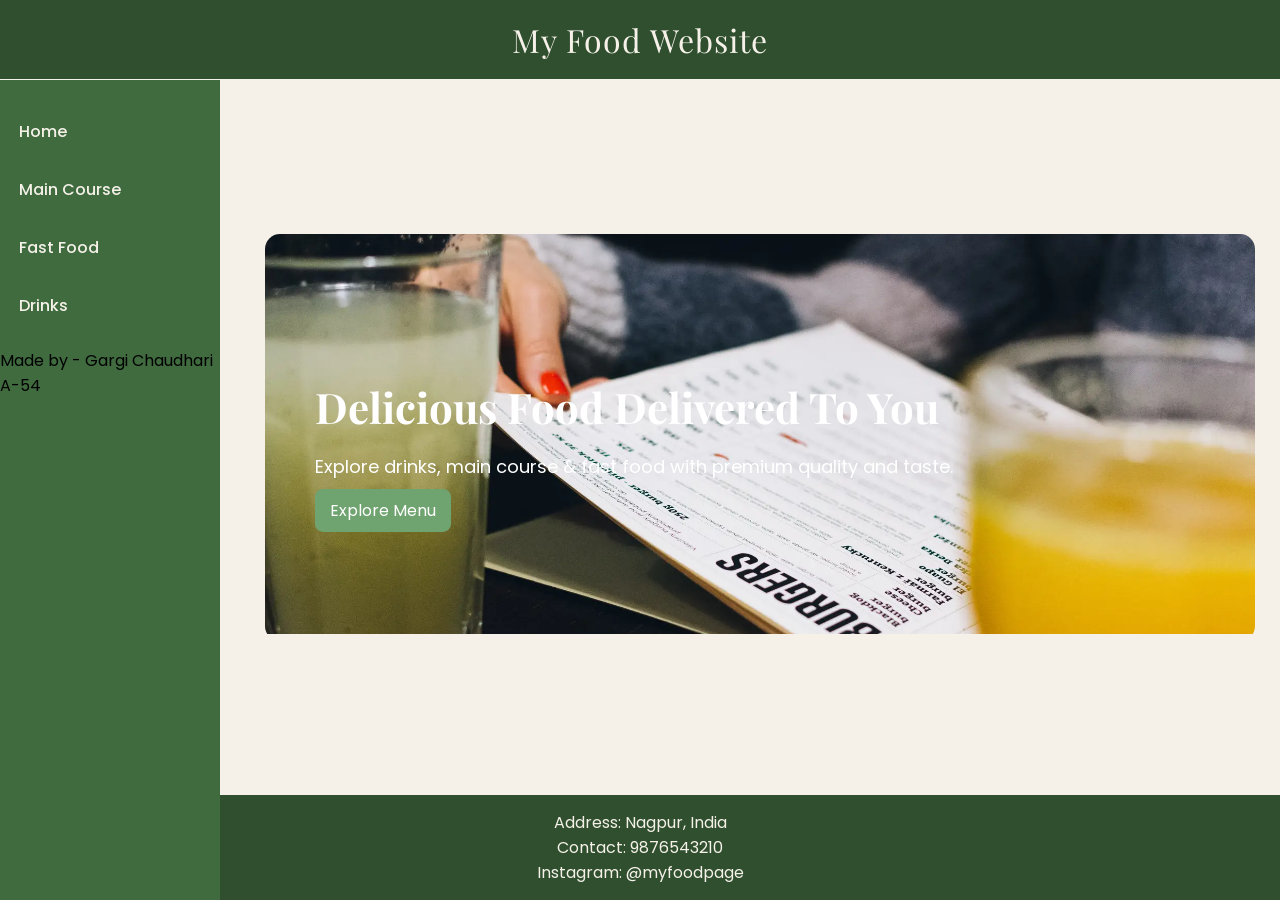
<file: wt-p7/index.html>
<!DOCTYPE html>
<html>
<head>
    <title>Food Website</title>
    <link rel="stylesheet" href="style.css">
    <link href="https://fonts.googleapis.com/css2?family=Poppins:wght@300;400;600&family=Playfair+Display:wght@600&display=swap" rel="stylesheet">
</head>
<body>
<header>My Food Website</header>
<div class="sidebar">
    <a href="index.html">Home</a>
    <a href="maincourse.html">Main Course</a>
    <a href="fastfood.html">Fast Food</a>
    <a href="drinks.html">Drinks</a>
    <p>Made by - Gargi Chaudhari <br> A-54</p>
</div>

<div class="content">
    <div class="hero"><img src="images/background.png" alt="Food Banner">
        <div class="hero-text">
            <h1>Delicious Food Delivered To You</h1>
            <p>Explore drinks, main course & fast food with premium quality and taste.</p>
            <a href="maincourse.html" class="btn">Explore Menu</a>
        </div>
    </div>
</div>
<footer>
    Address: Nagpur, India <br>
    Contact: 9876543210 <br>
    Instagram: @myfoodpage
</footer>
</body>
</html>
</file>
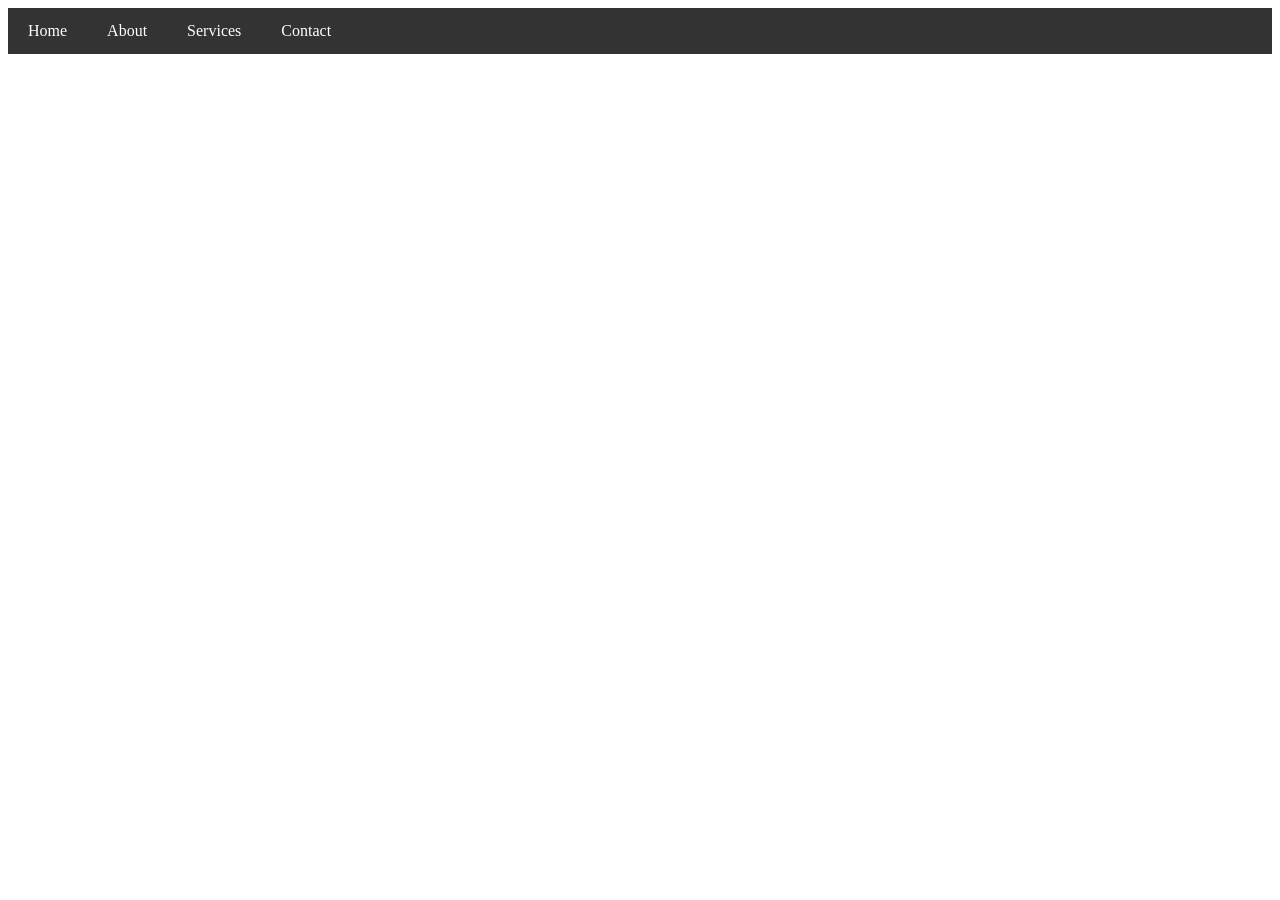
<file: nav.html>
<!DOCTYPE html>
<html>
<head>
  <title>Navigation Bar</title>
  <style>
    ul {
      list-style: none;
      background-color: #333;
      padding: 0;
      margin: 0;
      overflow: hidden;
    }
    li {
      float: left;
    }
    li a {
      display: block;
      color: white;
      padding: 14px 20px;
      text-decoration: none;
    }
    li a:hover {
      background-color: #555;
    }
  </style>
</head>
<body>

<ul>
  <li><a href="#">Home</a></li>
  <li><a href="#">About</a></li>
  <li><a href="#">Services</a></li>
  <li><a href="#">Contact</a></li>
</ul>

</body>
</html>
</file>
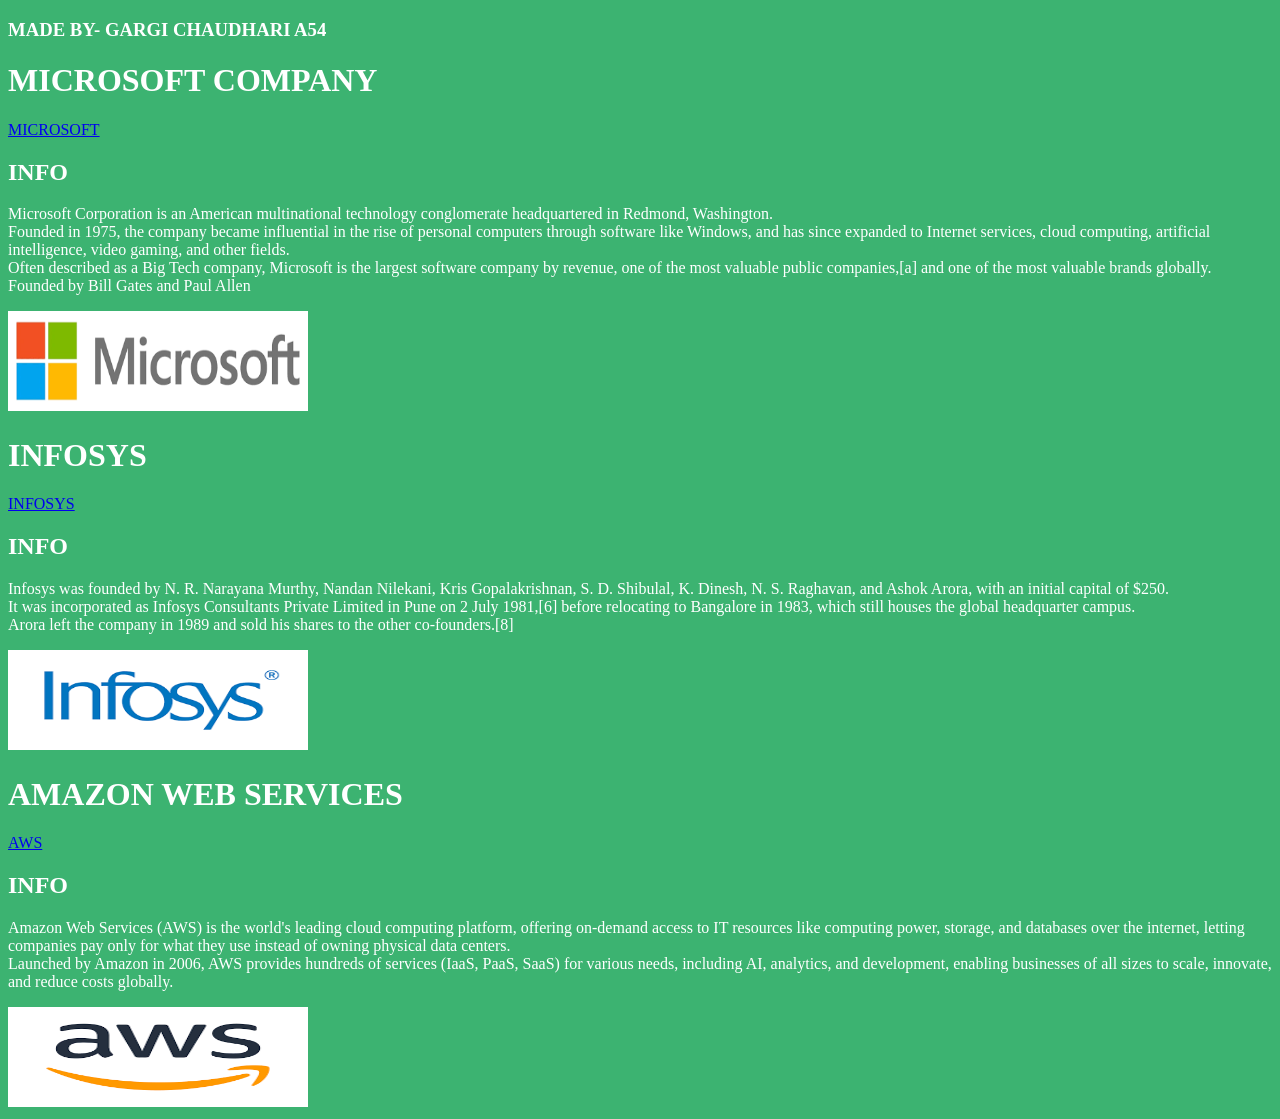
<file: p1.html>
<!DOCTYPE html>
<body bgcolor="mediumseagreen" text="white">
    <title>INTERNSHIP INFORMATION</title>
    <h3>MADE BY- GARGI CHAUDHARI A54</h3>
    <h1>MICROSOFT COMPANY</h1>
    <a href="https://www.microsoft.com/en-in">MICROSOFT</a>
    <h2>INFO</h2>
    <P>Microsoft Corporation is an American multinational technology conglomerate headquartered in Redmond, Washington.<br>
        Founded in 1975, the company became influential in the rise of personal computers through software like Windows, and has since expanded to Internet services, cloud computing, artificial intelligence, video gaming, and other fields.<br>
        Often described as a Big Tech company, Microsoft is the largest software company by revenue, one of the most valuable public companies,[a] and one of the most valuable brands globally.<br>
        Founded by Bill Gates and Paul Allen</P>
    <img src="ms.png" width="300x" height="100x">

    <h1>INFOSYS</h1>
    <a href="www.infosys.com">INFOSYS</a>
    <h2>INFO</h2>
    <p>Infosys was founded by N. R. Narayana Murthy, Nandan Nilekani, Kris Gopalakrishnan, S. D. Shibulal, K. Dinesh, N. S. Raghavan, and Ashok Arora, with an initial capital of $250.<br>
        It was incorporated as Infosys Consultants Private Limited in Pune on 2 July 1981,[6] before relocating to Bangalore in 1983, which still houses the global headquarter campus.<br>
        Arora left the company in 1989 and sold his shares to the other co-founders.[8]</p>
    <img src="infosys.png" width="300x" height="100x">

    <h1>AMAZON WEB SERVICES</h1>
    <a href="https://aws.amazon.com/" text="black">AWS</a>
    <h2>INFO</h2>
    <p text="black">Amazon Web Services (AWS) is the world's leading cloud computing platform, offering on-demand access to IT resources like computing power, storage, and databases over the internet, letting companies pay only for what they use instead of owning physical data centers.<br>
        Launched by Amazon in 2006, AWS provides hundreds of services (IaaS, PaaS, SaaS) for various needs, including AI, analytics, and development, enabling businesses of all sizes to scale, innovate, and reduce costs globally.  
    </p>
    <img src="aws.png" width="300x" height="100x">
</body>
</file>
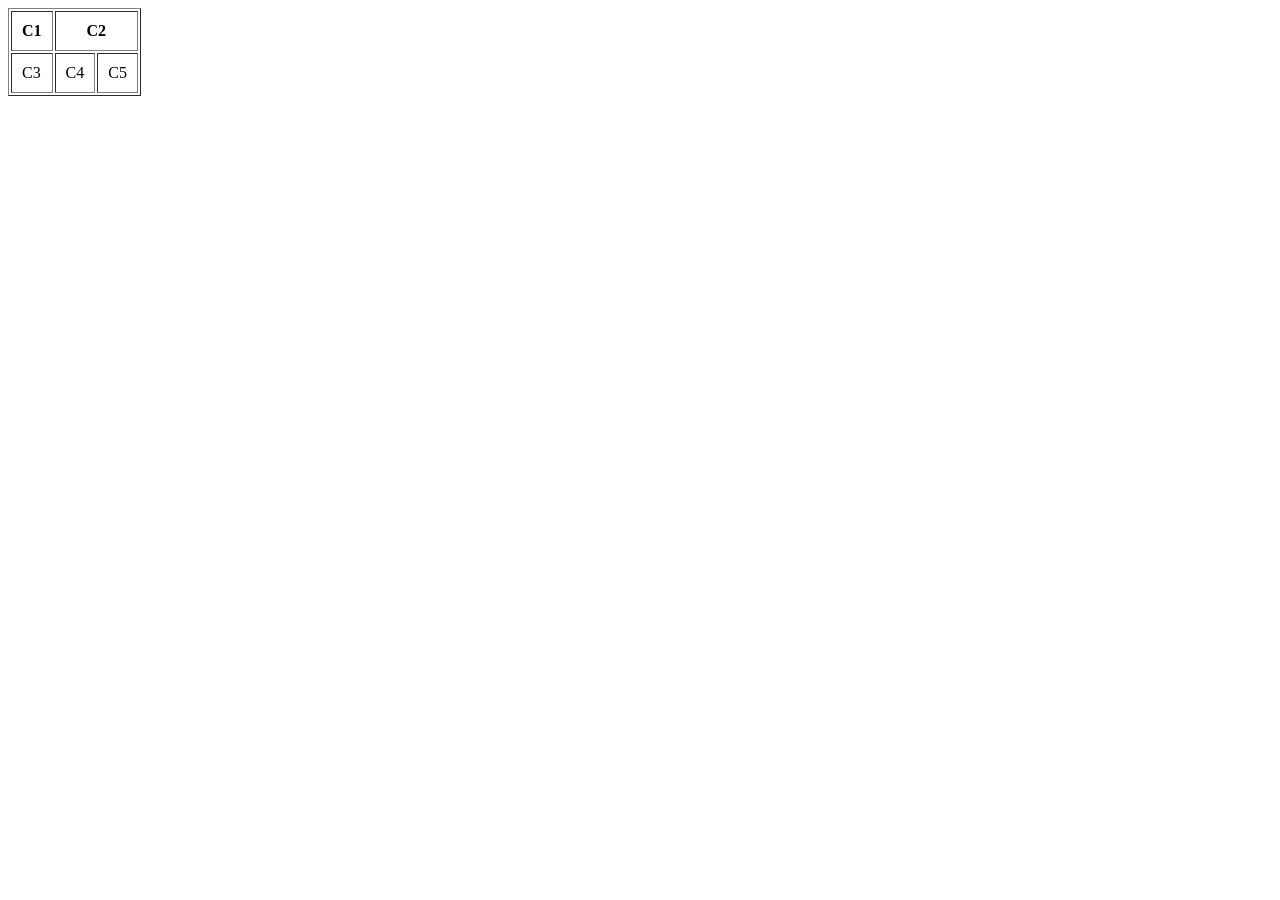
<file: table.html>
<!DOCTYPE html>
<html>
<head>
  <title>Table Design</title>
</head>
<body>

<table border="1" cellpadding="10">
  <tr>
    <th>C1</th>
    <th colspan="2">C2</th>
  </tr>
  <tr>
    <td>C3</td>
    <td>C4</td>
    <td>C5</td>
  </tr>
</table>

</body>
</html>
</file>
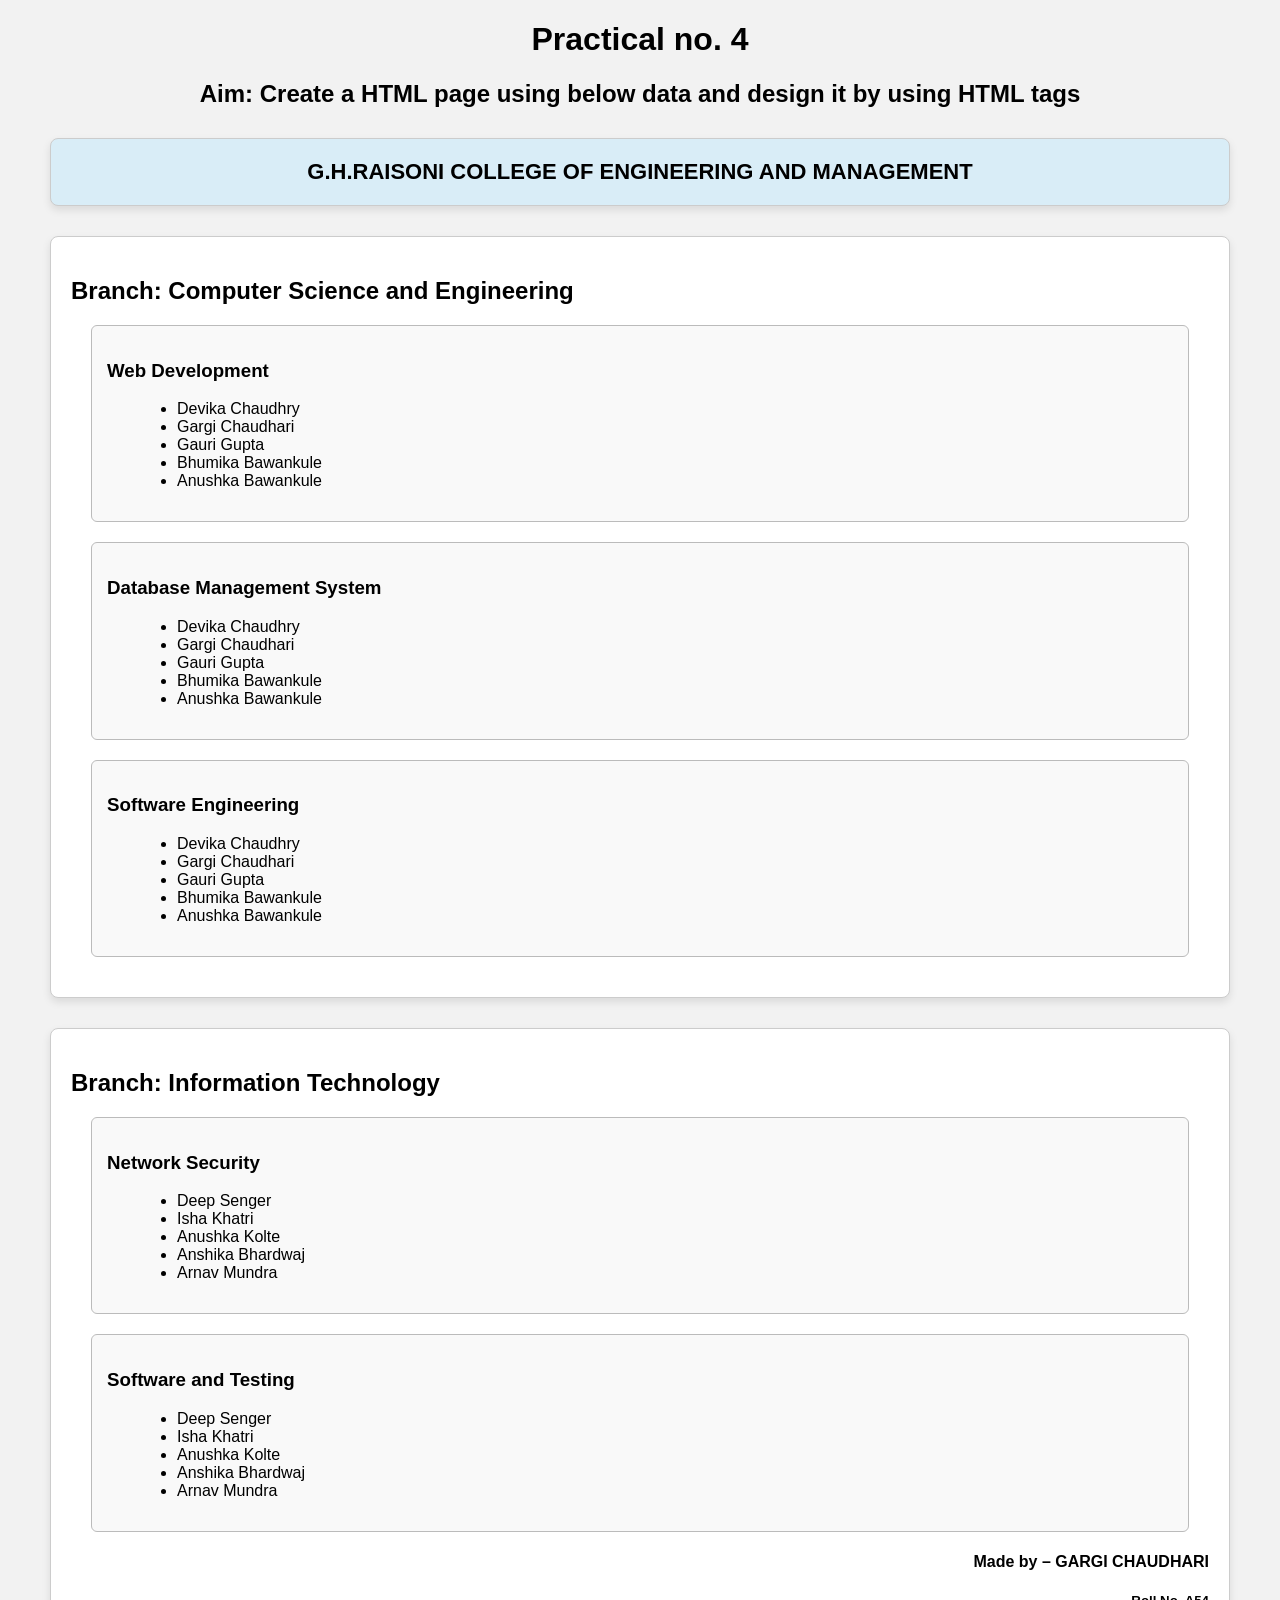
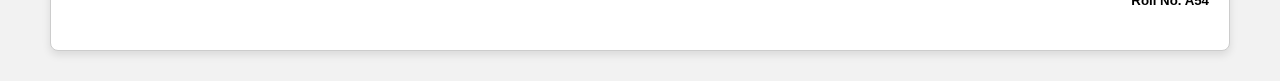
<file: WT P4.html>
<!DOCTYPE html>
<html>
<head>
    <title>WT P4</title>
    <center>
        <h1>Practical no. 4</h1>
        <h2>Aim: Create a HTML page using below data and design it by using HTML tags</h2>
    </center>
    <style>
    body {
        font-family: Arial, sans-serif;
        background-color: #f2f2f2;
        margin: 20px;
    }

    .lane {
        background-color: #ffffff;
        border: 1px solid #ccc;
        padding: 20px;
        margin: 30px;
        box-shadow: 0px 4px 8px rgba(0, 0, 0, 0.1); 
        border-radius: 8px;
    }

    .center {
        text-align: center;
        font-size: 22px;
        font-weight: bold;
        background-color: #d9edf7; 
    }

    .branch {
        background-color: #f9f9f9;
        border: 1px solid #bbb;
        padding: 15px;
        margin: 20px;
        border-radius: 6px;
    }

    ul {
        margin-left: 30px;
    }
    </style>
</head>
<body>
    <div class="lane center">
        G.H.RAISONI COLLEGE OF ENGINEERING AND MANAGEMENT
    </div>

    <div class="lane">
        <h2>Branch: Computer Science and Engineering</h2>
        <div class="branch">
            <h3>Web Development</h3>
            <ul class="subject">
                <li>Devika Chaudhry</li>
                <li>Gargi Chaudhari</li>
                <li>Gauri Gupta</li>
                <li>Bhumika Bawankule</li>
                <li>Anushka Bawankule</li>
            </ul>
        </div>

        <div class="branch">
            <h3>Database Management System</h3>
            <ul class="subject">
                <li>Devika Chaudhry</li>
                <li>Gargi Chaudhari</li>
                <li>Gauri Gupta</li>
                <li>Bhumika Bawankule</li>
                <li>Anushka Bawankule</li>
            </ul>
        </div>

        <div class="branch">
            <h3>Software Engineering</h3>
            <ul class="subject">
                <li>Devika Chaudhry</li>
                <li>Gargi Chaudhari</li>
                <li>Gauri Gupta</li>
                <li>Bhumika Bawankule</li>
                <li>Anushka Bawankule</li>
            </ul>
        </div>
    </div>

    <div class="lane">
        <h2>Branch: Information Technology</h2>
        <div class="branch">
            <h3>Network Security</h3>
            <ul class="subject">
                <li>Deep Senger</li>
                <li>Isha Khatri</li>
                <li>Anushka Kolte</li>
                <li>Anshika Bhardwaj</li>
                <li>Arnav Mundra</li>
            </ul>
        </div>

        <div class="branch">
            <h3>Software and Testing</h3>
            <ul class="subject">
                <li>Deep Senger</li>
                <li>Isha Khatri</li>
                <li>Anushka Kolte</li>
                <li>Anshika Bhardwaj</li>
                <li>Arnav Mundra</li>
            </ul>
        </div>
        
        <div style="text-align: right;">
          <h4>Made by – GARGI CHAUDHARI</h4>
          <h5>Roll No. A54</h5>
        </div>
</body>
</html>
</file>
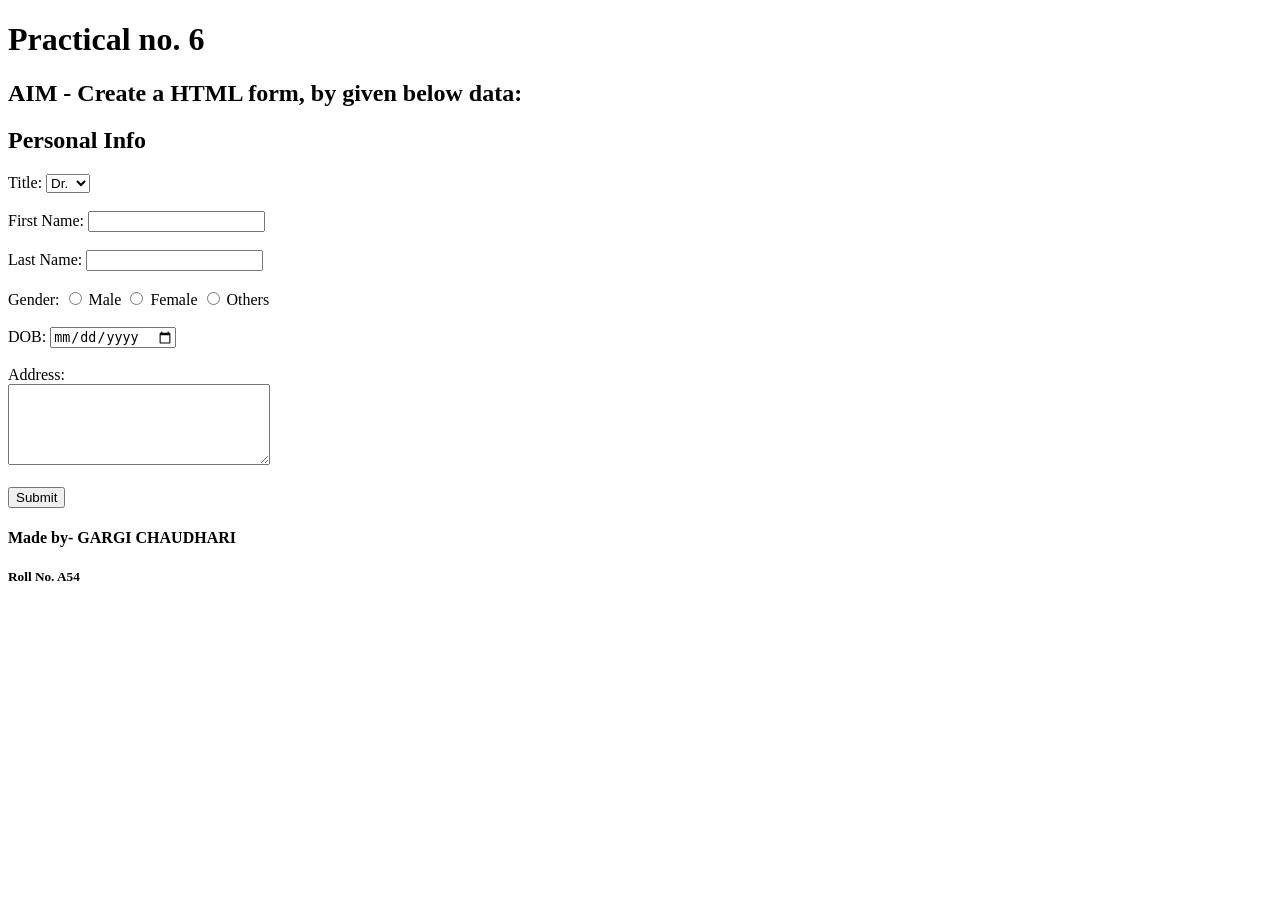
<file: WT P6.HTML>
<!DOCTYPE html>
<html>
<head>
    <title>WT P6</title>
</head>
<body>

    <h1>Practical no. 6</h1>
    <h2>AIM - Create a HTML form, by given below data:</h2>
    <h2>Personal Info</h2>
    <form>
        <label>Title:</label>
        <select>
            <option>Dr.</option>
            <option>Mr.</option>
            <option>Ms.</option>
        </select>
        <br><br>

        <label>First Name:</label>
        <input type="text" name="firstname">
        <br><br>

        <label>Last Name:</label>
        <input type="text" name="lastname">
        <br><br>

        <label>Gender:</label>
        <input type="radio" name="gender"> Male
        <input type="radio" name="gender"> Female
        <input type="radio" name="gender"> Others
        <br><br>

        <label>DOB:</label>
        <input type="date" name="dob" placeholder="YYYY-MM-DD"
               pattern="\d{4}-\d{2}-\d{2}">
        <br><br>

        <label>Address:</label><br>
        <textarea rows="5" cols="30"></textarea>
        <br><br>

        <input type="submit" value="Submit">
    </form>
<div align:right>
         <h4 aligh="right"> Made by- GARGI CHAUDHARI</h4>
         <h5> Roll No. A54</h5>
</div>
</body>
</html>
</file>
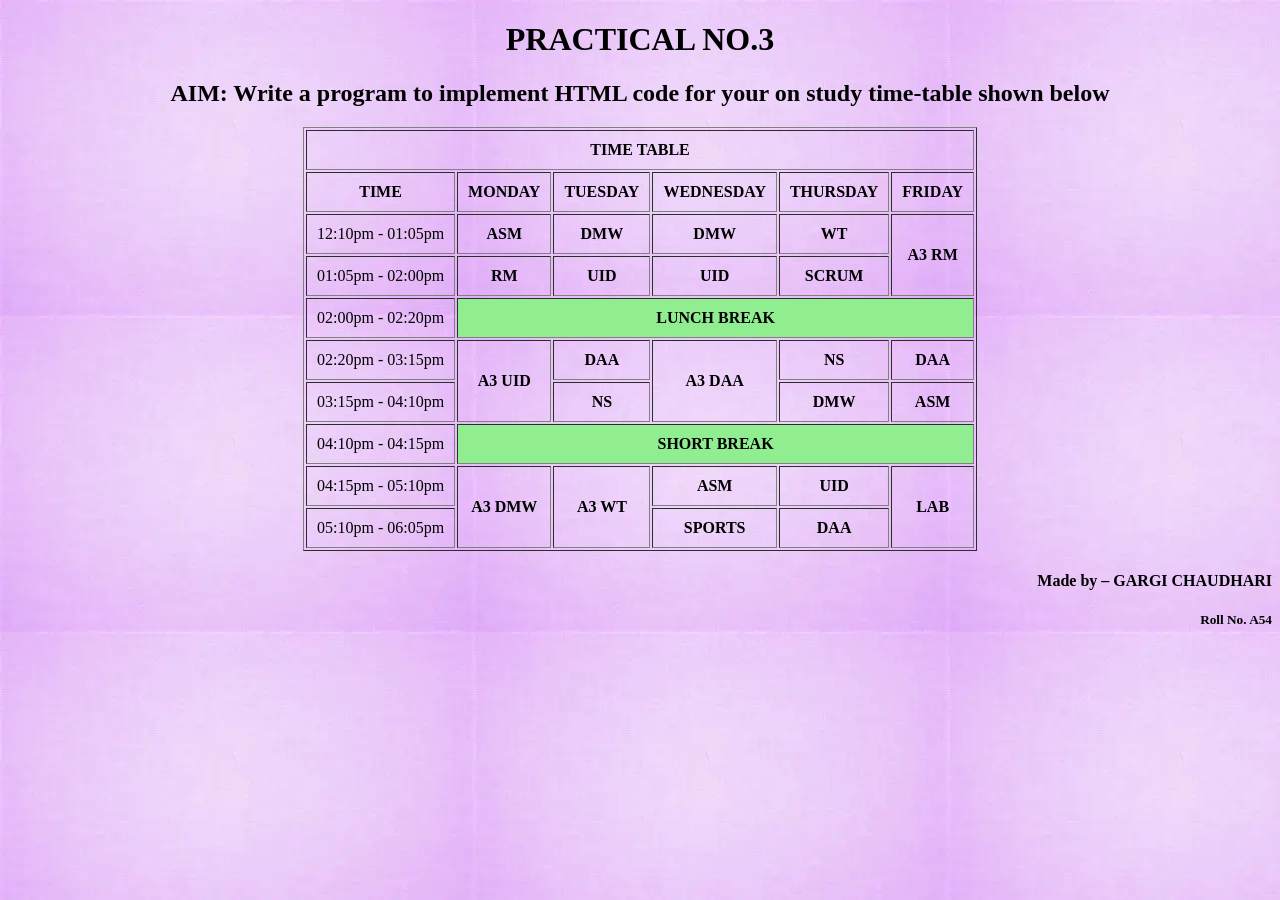
<file: WTP3.html>
<!DOCTYPE html>
<head>
    <title>P3 TIME TABLE</title>
    <body background="bg1.png">
       <center>
        <h1>PRACTICAL NO.3</h1>
        <h2>AIM: Write a program to implement HTML code for your on study time-table shown below</h2>
        <table border cellpadding="10">
            <TH colspan="6">TIME TABLE</TH>
         <tr>
            <th>TIME</th>
          <th>MONDAY</th>
           <th>TUESDAY</th>
           <th>WEDNESDAY</th>
           <th>THURSDAY</th>
           <th>FRIDAY</th>
         </tr>
         <tr>
          <td>12:10pm - 01:05pm</td>
          <th>ASM</th>
          <TH>DMW</TH>
          <th>DMW</th>
          <th>WT</th>
          <th rowspan=2>A3 RM</th>
          </tr>
       <tr>
            <td>01:05pm - 02:00pm</td>
            <th>RM</th>
            <th>UID</th>
            <th>UID</th>
            <th>SCRUM</th>
        </tr>
        <tr>
            <td>02:00pm - 02:20pm</td>
            <th colspan="5" bgcolor="lightgreen">LUNCH BREAK</th>
        </tr>
        <tr>
            <td>02:20pm - 03:15pm</td>
            <th rowspan="2">A3 UID</th>
            <th>DAA</th>
            <th rowspan="2">A3 DAA</th>
            <th>NS</th>
            <th>DAA</th>
        </tr>
        <tr>
            <td>03:15pm - 04:10pm</td>
            <th>NS</th>
            <th>DMW</th>
            <th>ASM</th>
        </tr>
        <tr>
            <td>04:10pm - 04:15pm</td>
            <th colspan="5" bgcolor="lightgreen">SHORT BREAK</th>
            
        </tr>
        <tr>
            <td>04:15pm - 05:10pm</td>
            <th rowspan="2">A3 DMW</th>
            <th rowspan="2">A3 WT</th>
            <th>ASM</th>
            <th>UID</th>
            <th rowspan="2">LAB</th>
        </tr>
        <tr>
            <td>05:10pm - 06:05pm</td>
            <th>SPORTS</th>
            <th>DAA</th>
        </tr>
        <table>
        <div style="text-align: right;">
          <h4>Made by – GARGI CHAUDHARI</h4>
          <h5>Roll No. A54</h5>
        </div>
    </body>
</head>
</file>
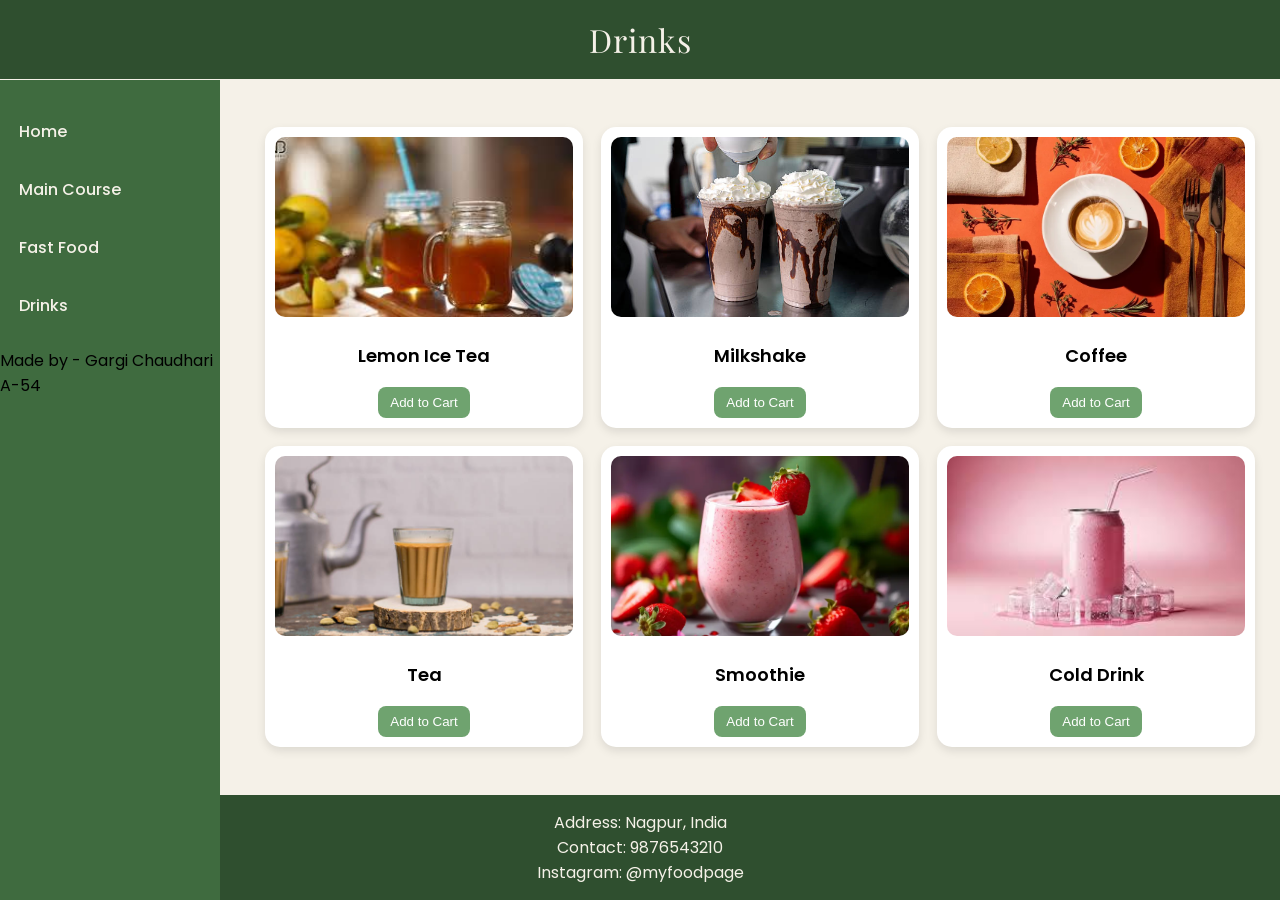
<file: wt-p7/drinks.html>
<!DOCTYPE html>
<html>
<head>
    <title>Drinks</title>
    <link rel="stylesheet" href="style.css">
    <link href="https://fonts.googleapis.com/css2?family=Poppins:wght@300;400;600&family=Playfair+Display:wght@600&display=swap" rel="stylesheet">
</head>
<body>
<header>Drinks</header>
<div class="sidebar">
    <a href="index.html">Home</a>
    <a href="maincourse.html">Main Course</a>
    <a href="fastfood.html">Fast Food</a>
    <a href="drinks.html">Drinks</a>
    <p>Made by - Gargi Chaudhari <br> A-54</p>
</div>

<div class="content">
    <div class="grid">
        <div class="card"><img src="images/lemonicetea.png"><h3>Lemon Ice Tea</h3><button>Add to Cart</button></div>
        <div class="card"><img src="images/milkshake.png"><h3>Milkshake</h3><button>Add to Cart</button></div>
        <div class="card"><img src="images/coffee.png"><h3>Coffee</h3><button>Add to Cart</button></div>
        <div class="card"><img src="images/tea.png"><h3>Tea</h3><button>Add to Cart</button></div>
        <div class="card"><img src="images/smoothie.png"><h3>Smoothie</h3><button>Add to Cart</button></div>
        <div class="card"><img src="images/colddrink.png"><h3>Cold Drink</h3><button>Add to Cart</button></div>
    </div>
</div>
<footer>
    Address: Nagpur, India <br>
    Contact: 9876543210 <br>
    Instagram: @myfoodpage
</footer>
</body>
</html>
</file>
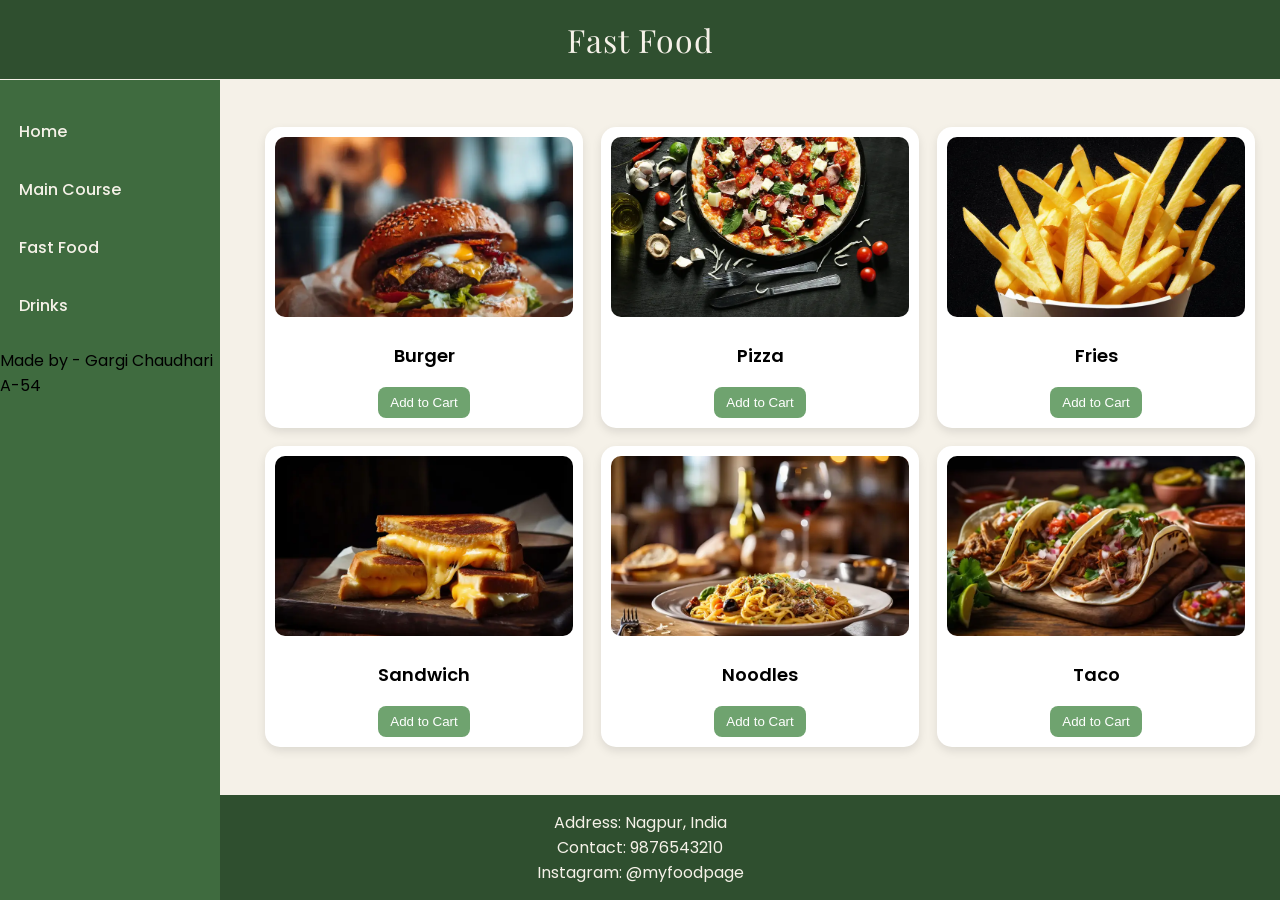
<file: wt-p7/fastfood.html>
<!DOCTYPE html>
<html>
<head>
    <title>Fast Food</title>
    <link rel="stylesheet" href="style.css">
    <link href="https://fonts.googleapis.com/css2?family=Poppins:wght@300;400;600&family=Playfair+Display:wght@600&display=swap" rel="stylesheet">
</head>
<body>
<header>Fast Food</header>
<div class="sidebar">
    <a href="index.html">Home</a>
    <a href="maincourse.html">Main Course</a>
    <a href="fastfood.html">Fast Food</a>
    <a href="drinks.html">Drinks</a>
    <p>Made by - Gargi Chaudhari <br> A-54</p>
</div>
<div class="content">
    <div class="grid">
        <div class="card"><img src="images/burger.png"><h3>Burger</h3><button>Add to Cart</button></div>
        <div class="card"><img src="images/pizza.png"><h3>Pizza</h3><button>Add to Cart</button></div>
        <div class="card"><img src="images/fries.png"><h3>Fries</h3><button>Add to Cart</button></div>
        <div class="card"><img src="images/sandwich.png"><h3>Sandwich</h3><button>Add to Cart</button></div>
        <div class="card"><img src="images/noodles.png"><h3>Noodles</h3><button>Add to Cart</button></div>
        <div class="card"><img src="images/taco.png"><h3>Taco</h3><button>Add to Cart</button></div>
    </div>
</div>
<footer>
    Address: Nagpur, India <br>
    Contact: 9876543210 <br>
    Instagram: @myfoodpage
</footer>
</body>
</html>
</file>
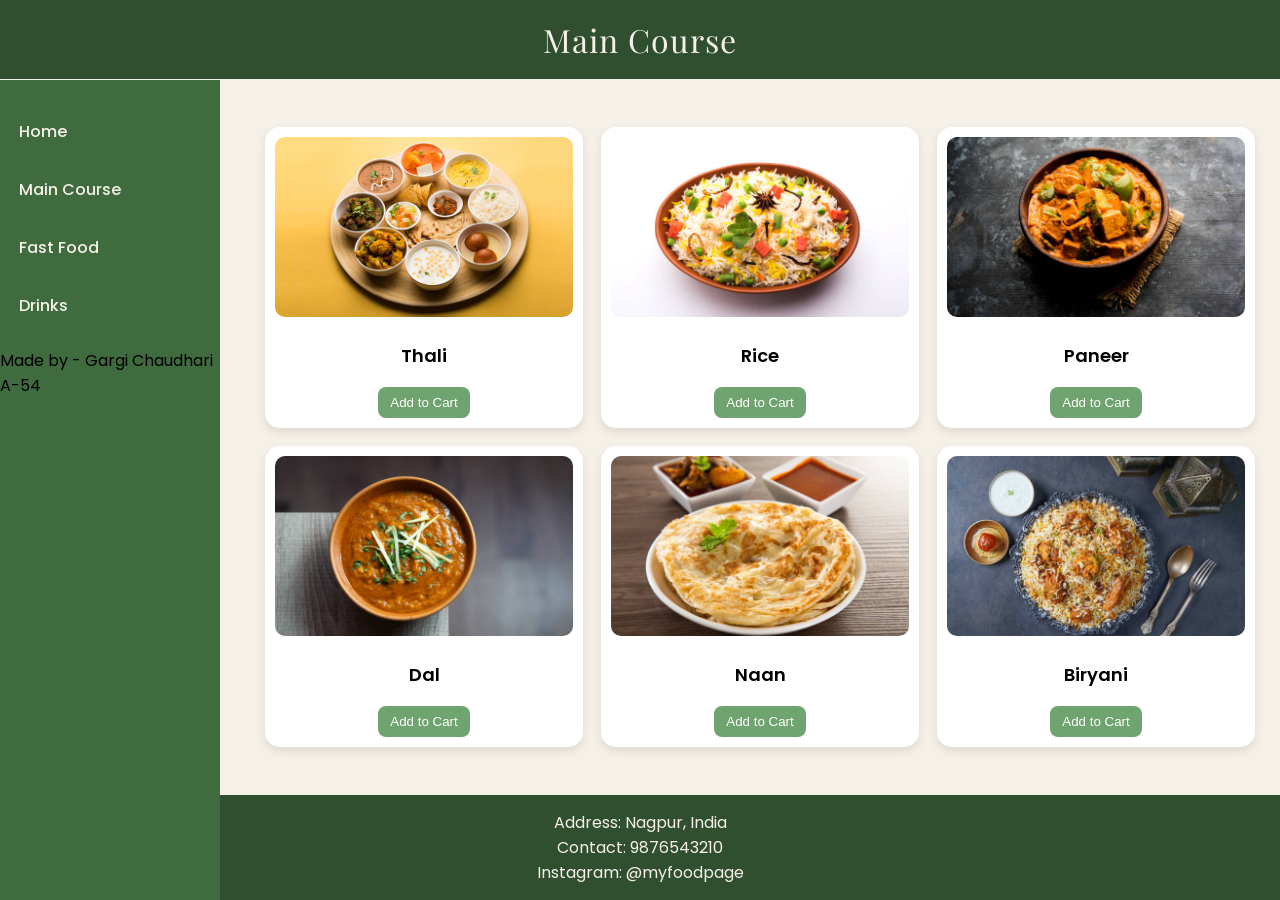
<file: wt-p7/maincourse.html>
<!DOCTYPE html>
<html>
<head>
    <title>Main Course</title>
    <link rel="stylesheet" href="style.css">
    <link href="https://fonts.googleapis.com/css2?family=Poppins:wght@300;400;600&family=Playfair+Display:wght@600&display=swap" rel="stylesheet">
</head>
<body>
<header>Main Course</header>

<div class="sidebar">
    <a href="index.html">Home</a>
    <a href="maincourse.html">Main Course</a>
    <a href="fastfood.html">Fast Food</a>
    <a href="drinks.html">Drinks</a>
    <p>Made by - Gargi Chaudhari <br> A-54</p>
</div>
<div class="content">
    <div class="grid">
        <div class="card"><img src="images/thali.png"><h3>Thali</h3><button>Add to Cart</button></div>
        <div class="card"><img src="images/rice.png"><h3>Rice</h3><button>Add to Cart</button></div>
        <div class="card"><img src="images/paneer.png"><h3>Paneer</h3><button>Add to Cart</button></div>
        <div class="card"><img src="images/daal.png"><h3>Dal</h3><button>Add to Cart</button></div>
        <div class="card"><img src="images/naan.png"><h3>Naan</h3><button>Add to Cart</button></div>
        <div class="card"><img src="images/biryani.png"><h3>Biryani</h3><button>Add to Cart</button></div>
    </div>
</div>
<footer>
    Address: Nagpur, India <br>
    Contact: 9876543210 <br>
    Instagram: @myfoodpage
</footer>
</body>
</html>
</file>
<file: wt-p7/style.css>
body {
    margin: 0;
    font-family: 'Poppins', sans-serif;
    background-color: #f5f1e8;
}

header {
    text-align: center;
    background-color: #2f4f2f;
    color: #f5f1e8;
    padding: 18px;
    font-size: 32px;
    font-family: 'Playfair Display', serif;
    letter-spacing: 1px;
}

.sidebar {
    position: fixed;
    left: 0;
    top: 80px;
    width: 220px;
    height: 100%;
    background-color: #3f6b3f;
    padding-top: 20px;
}

.sidebar a {
    display: block;
    color: #f5f1e8;
    padding: 14px;
    text-decoration: none;
    border-radius: 8px;
    margin: 5px;
    font-family: 'Poppins', sans-serif;
    font-weight: 500;
}

.sidebar a:hover {
    background-color: #6fa36f;
}
.content {
    margin-left: 240px;
    padding: 25px;
    flex: 1;
    display: flex;
    flex-direction: column;
    justify-content: center; 
}

.grid {
    display: grid;
    grid-template-columns: repeat(3, 1fr);
    gap: 18px;
}

.card {
    background: white;
    border-radius: 15px;
    padding: 10px;
    text-align: center;
    box-shadow: 0 4px 10px rgba(0,0,0,0.1);
}

.card img {
    width: 100%;
    height: 180px;
    object-fit: cover;
    border-radius: 10px;
}

.card h3 {
    font-family: 'Poppins', sans-serif;
    font-weight: 600;
    font-size: 18px;
}

.card button {
    background-color: #6fa36f;
    color: white;
    border: none;
    padding: 8px 12px;
    border-radius: 8px;
    cursor: pointer;
}

.card button:hover {
    background-color: #2f4f2f;
}

footer {
    background-color: #2f4f2f;
    color: #f5f1e8;
    text-align: center;
    padding: 15px;
    margin-top: 0;
}

html, body {
    height: 100%;
}

body {
    display: flex;
    flex-direction: column;
}

.content {
    flex: 1;
}

.hero {
    position: relative;
    border-radius: 15px;
    overflow: hidden;
}

.hero img {
    width: 100%;
    height: 400px;
    object-fit: cover;
}

.hero-text {
    position: absolute;
    top: 50%;
    left: 50px;
    transform: translateY(-50%);
    color: white;
}

.hero-text h1 {
    font-family: 'Playfair Display', serif;
    font-size: 42px;
    margin-bottom: 10px;
}

.hero-text p {
    font-family: 'Poppins', sans-serif;
    font-size: 18px;
}

.btn {
    background-color: #6fa36f;
    padding: 10px 15px;
    color: white;
    text-decoration: none;
    border-radius: 8px;
}

.btn:hover {
    background-color: #2f4f2f;
}
</file>
